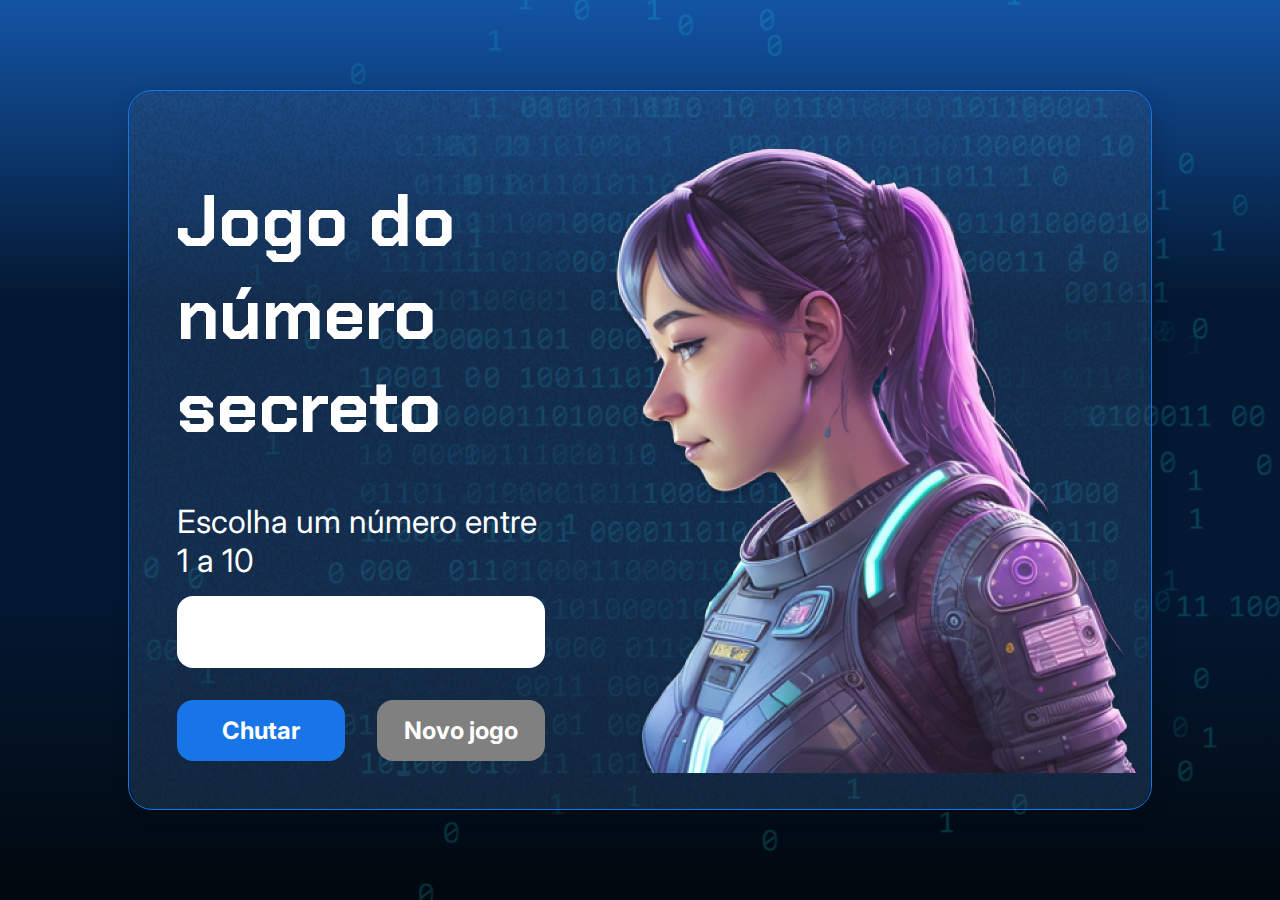
<file: 3386-git-github-projeto_inicial/index.html>
<!DOCTYPE html>
<html lang="pt-br">

<head>
    <meta charset="UTF-8">
    <meta name="viewport" content="width=device-width, initial-scale=1.0">
    <script src="https://code.responsivevoice.org/responsivevoice.js"></script>
    <link rel="preconnect" href="https://fonts.googleapis.com">
    <link rel="preconnect" href="https://fonts.gstatic.com" crossorigin>
    <link href="https://fonts.googleapis.com/css2?family=Chakra+Petch:wght@700&family=Inter:wght@400;700&display=swap"
        rel="stylesheet">
    <link rel="stylesheet" href="style.css">
    <title>JS Game</title>
</head>

<body>

    <div class="container">
        <div class="container__conteudo">
            <div class="container__informacoes">
                <div class="container__texto">
                    <h1>Adivinhe o <span class="container__texto-azul">numero secreto</span></h1>
                    <p class="texto__paragrafo">Escolha um número entre 1 a 10</p>
                </div>
                <input type="number" min="1" max="10" class="container__input">
                <div class="chute container__botoes">
                    <button onclick="verificarChute()" class="container__botao">Chutar</button>
                    <button onclick="reiniciarJogo()" id="reiniciar" class="container__botao" disabled>Novo jogo</button>
                </div>
            </div>
            <img src="./img/ia.png" alt="Uma pessoa olhando para a esquerda" class="container__imagem-pessoa" />
        </div>
    </div>




    <script src="app.js" defer></script>
</body>

</html>
</file>
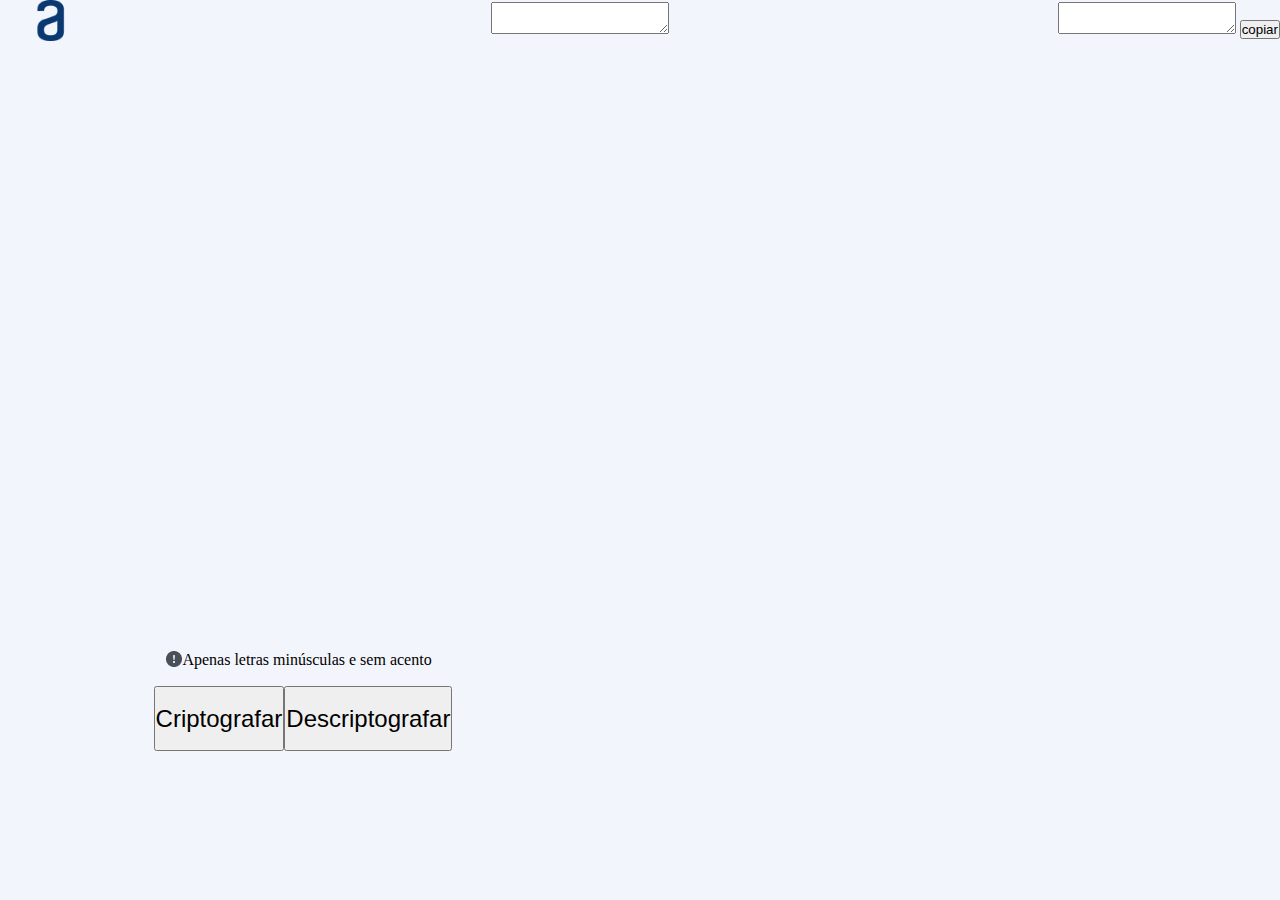
<file: decodificador-t6/index.html>
<!DOCTYPE html>
<html lang="pt-br">
  <head>
    <meta charset="UTF-8" />
    <meta name="viewport" content="width=device-width, initial-scale=1.0" />
    <title>Decodificador</title>
    <link rel="stylesheet" href="style.css" />
  </head>
  <body>
    <main class="main">
      <img src="imagens/logo.png" class="logo" />
      <section>
        <textarea class="text-input"></textarea>
        <div class="form-group">
          <img src="imagens/alerta.png" class="img-alerta" />
          <label for="" input-texto
            >Apenas letras minúsculas e sem acento</label
          >
        </div>
        <div class="botoes-div">
          <button class="btn-criptografar">Criptografar</button>
          <button class="btn-criptografar">Descriptografar</button>
        </div>
      </section>

      <section>
        <div id="div-aparece">
          <textarea class="div-mensagem"></textarea>
          <button class="btn-copiar">copiar</button>
        </div>
      </section>
    </main>
    <script src="script.js"></script>
  </body>
</html>
</file>
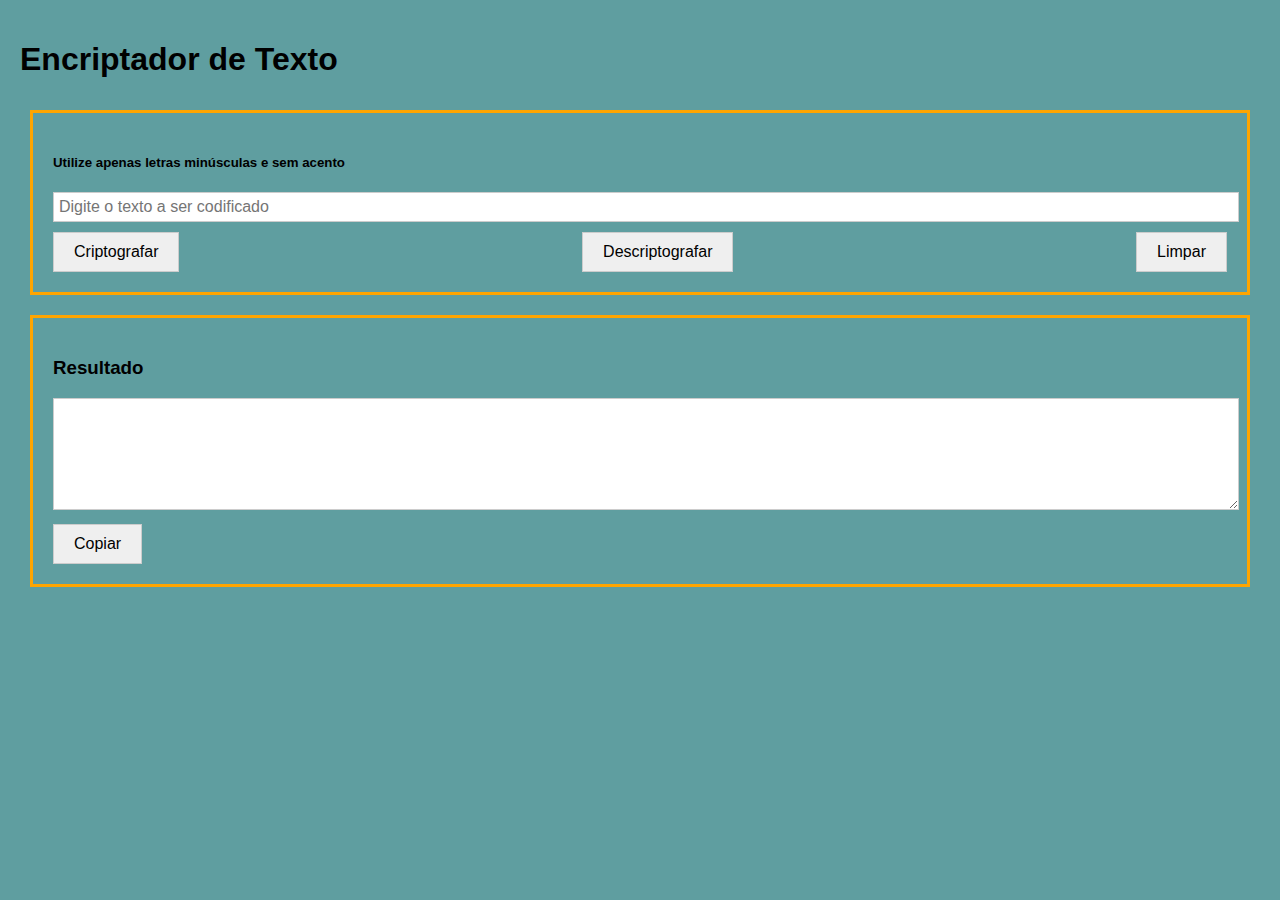
<file: estudo-index/index.html>
<!DOCTYPE html>
<html lang="pt-br">
  <head>
    <meta charset="UTF-8" />
    <meta name="viewport" content="width=device-width, initial-scale=1.0" />
    <title>Encriptador de Texto</title>
    <link rel="stylesheet" href="style.css" />
  </head>
  <body>
    <h1>Encriptador de Texto</h1>
    <div class="container">
      <div class="coluna coluna-1">
        <h5>Utilize apenas letras minúsculas e sem acento</h5>
        <input
          type="text"
          class="campo-texto"
          id="texto"
          placeholder="Digite o texto a ser codificado"
        />
        <div class="botoes">
          <button class="botao" id="codificar">Criptografar</button>
          <button class="botao" id="descodificar">Descriptografar</button>
          <button class="botao" id="limpar">Limpar</button>
        </div>
      </div>
      <div class="coluna">
        <h3>Resultado</h3>
        <textarea class="resultado" id="resultado" readonly></textarea>
        <button class="botao copiar" id="copiar">Copiar</button>
      </div>
    </div>
    <script src="./script.js"></script>
  </body>
</html>
</file>
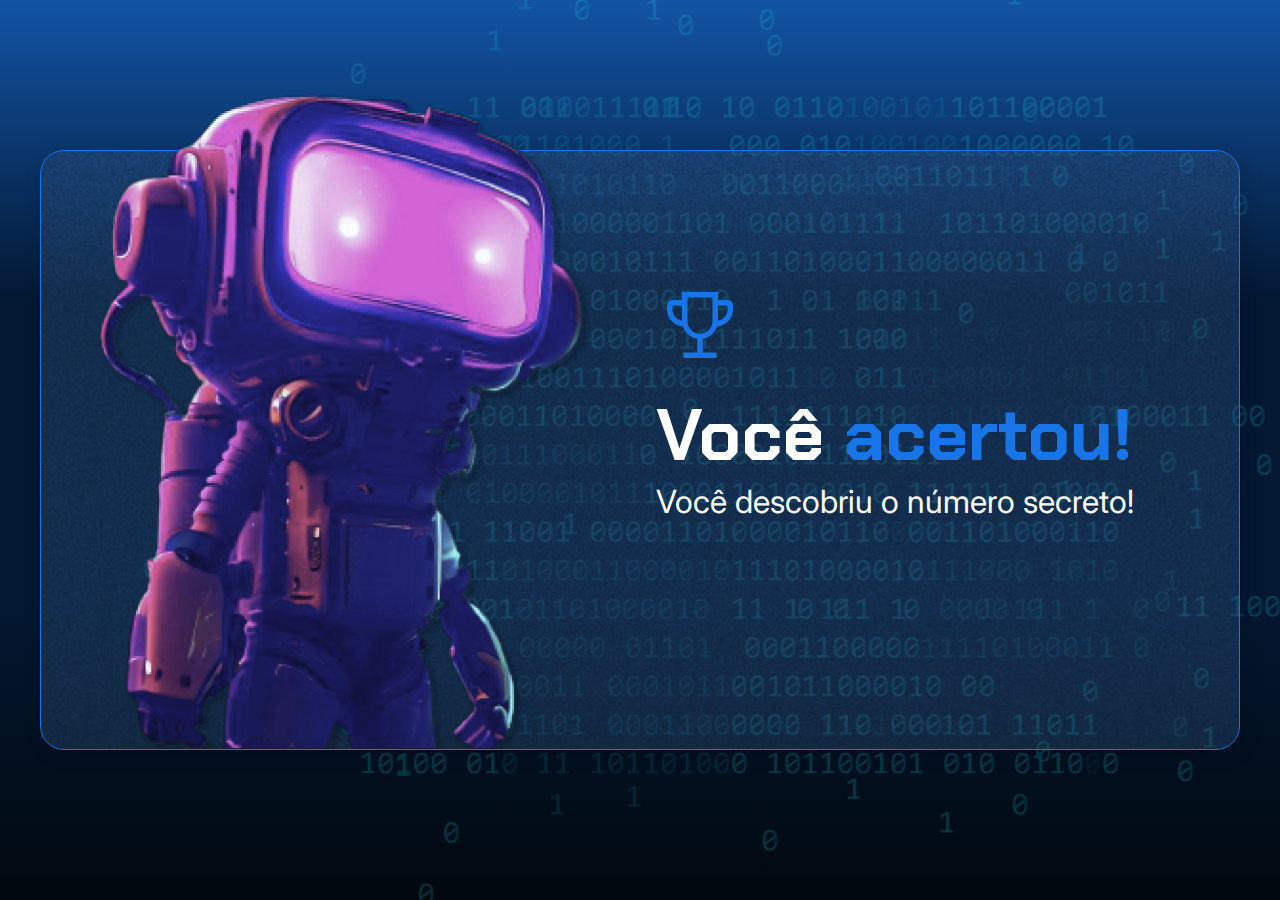
<file: logica-js-projeto_inicial/index.html>
<!DOCTYPE html>
<html lang="en">

<head>
    <meta charset="UTF-8">
    <meta name="viewport" content="width=device-width, initial-scale=1.0">
    <link rel="preconnect" href="https://fonts.googleapis.com">
    <link rel="preconnect" href="https://fonts.gstatic.com" crossorigin>
    <link href="https://fonts.googleapis.com/css2?family=Chakra+Petch:wght@700&family=Inter:wght@400;700&display=swap"
        rel="stylesheet">
    <link rel="stylesheet" href="style.css">
    <title>JS Game</title>
</head>

<body>
    <div class="container">
        <div class="container__conteudo">
            <img src="./img/robot.png" alt="robô mergulhador" class="container__imagem-robo" />
            <div class="container__informacoes">
                <img src="./img/trophy.png" alt="ícone de um troféu" />
                 <div class="container__texto">
                    <h1>Você <span class="container__texto-azul">acertou!</span></h1>
                    <h2>Você descobriu o número secreto!</h2>
                </div>
            </div>
        </div>
    </div>
    <script src="app.js" defer></script>
</body>

</html>
</file>
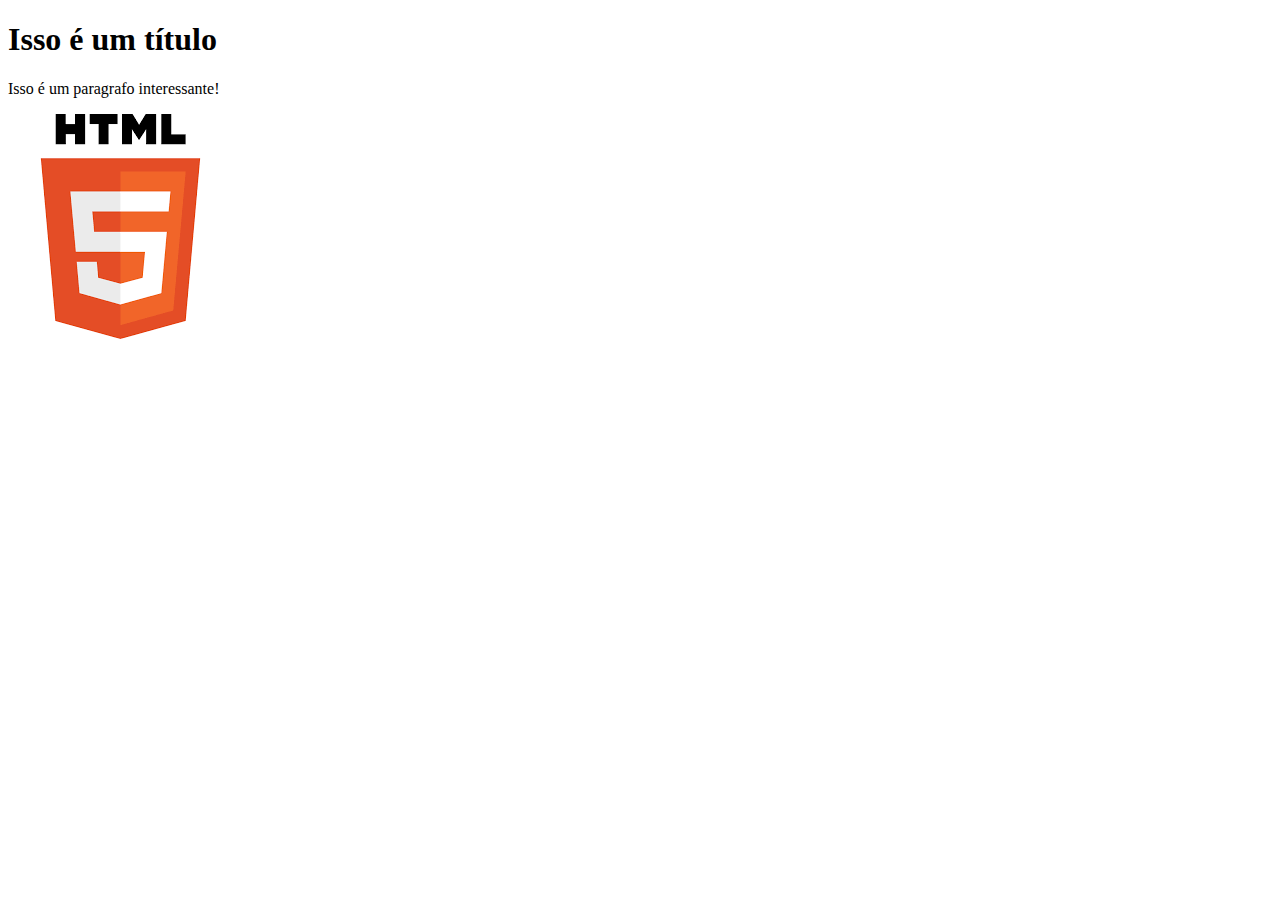
<file: cursoHtml/portifolio/index.html>
<!DOCTYPE html>
<html>
  <head>
    <title>Portifolio</title>
  </head>

  <body>
    <h1>Isso é um título</h1>
    <p>Isso é um paragrafo interessante!</p>
    <img src="html.png" alt="Logo do Html 5" />
  </body>
</html>
</file>
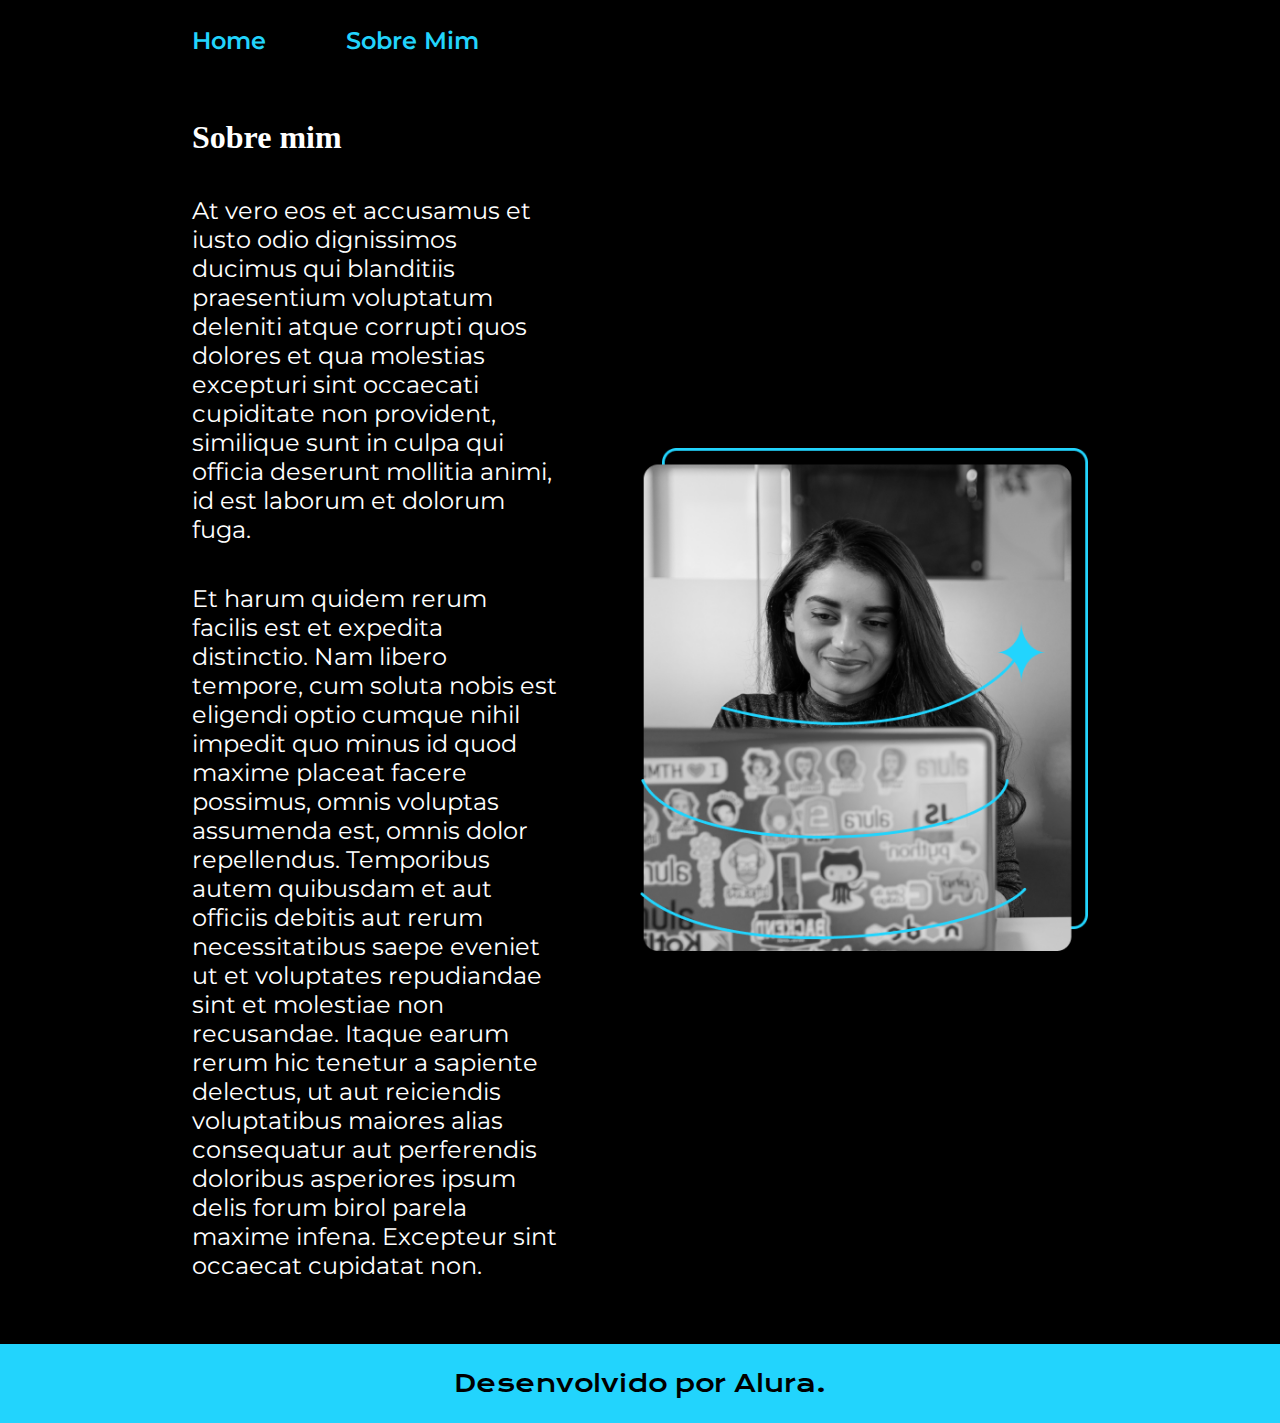
<file: cursoHtml/pratica01/about.html>
<!DOCTYPE html>
<html lang="pt-br">
  <head>
    <meta charset="UTF-8" />
    <meta name="viewport" content="width=device-width, initial-scale=1.0" />
    <title>Sobre mim</title>
    <link rel="stylesheet" href="./styles/style.css" />
  </head>
  <body>
    <header class="cabecalho">
      <nav class="cabecalho__menu">
        <a class="cabecalho__menu__link" href="index.html"> Home</a>
        <a class="cabecalho__menu__link" href="about.html"> Sobre Mim</a>
      </nav>
    </header>
    <main class="apresentacao">
      <section class="apresentacao__conteudo">
        <h1 class="apresentacao__conteudo_titulo">Sobre mim</h1>
        <p class="apresentacao__conteudo__texto">
          At vero eos et accusamus et iusto odio dignissimos ducimus qui
          blanditiis praesentium voluptatum deleniti atque corrupti quos dolores
          et qua molestias excepturi sint occaecati cupiditate non provident,
          similique sunt in culpa qui officia deserunt mollitia animi, id est
          laborum et dolorum fuga.
        </p>
        <p class="apresentacao__conteudo__texto">
          Et harum quidem rerum facilis est et expedita distinctio. Nam libero
          tempore, cum soluta nobis est eligendi optio cumque nihil impedit quo
          minus id quod maxime placeat facere possimus, omnis voluptas assumenda
          est, omnis dolor repellendus. Temporibus autem quibusdam et aut
          officiis debitis aut rerum necessitatibus saepe eveniet ut et
          voluptates repudiandae sint et molestiae non recusandae. Itaque earum
          rerum hic tenetur a sapiente delectus, ut aut reiciendis voluptatibus
          maiores alias consequatur aut perferendis doloribus asperiores ipsum
          delis forum birol parela maxime infena. Excepteur sint occaecat
          cupidatat non.
        </p>
      </section>
      <img
        class="apresentacao__imagem"
        src="assets/Imagem.png"
        alt="Desenvolvedora"
      />
    </main>
    <footer class="rodape">
      <p>Desenvolvido por Alura.</p>
    </footer>
  </body>
</html>
</file>
<file: 3386-git-github-projeto_inicial/style.css>
* {
    box-sizing: border-box;
    margin: 0;
    padding: 0;
    color: white;
}

body {
    background: linear-gradient(#1354A5 0%, #041832 33.33%, #041832 66.67%, #01080E 100%);
    height: 100vh;
    display: flex;
    align-items: center;
    justify-content: center;
}


body::before {
    background-image: url("img/code.png");
    background-repeat: no-repeat;
    background-position: right;
    content: "";
    display: block;
    position: absolute;
    width: 100%;
    height: 100%;
    opacity: 0.4;
}

.container {
    width: 80%;
    height: 80%;
    display: flex;
    align-items: center;
    justify-content: space-between;
    border-radius: 24px;
    border: 1px solid #1875E8;
    box-shadow: 4px 4px 20px 0px rgba(1, 8, 14, 0.15);
    background-image: url("img/Ruido.png");
    background-size: 100% 100%;
    position: relative;
}


.container__conteudo {
    display: flex;
    align-items: center;
    position: absolute;
    bottom: 0;
}

.container__informacoes {
    flex: 1;
    padding: 3rem;
}

.container__botao {
    border-radius: 16px;
    background: #1875E8;
    padding: 16px 24px;
    width: 100%;
    font-size: 24px;
    font-weight: 700;
    border: none;
    margin-top: 2rem;
}

.container__texto {
    margin: 16px 0 16px 0;
}

.container__texto-azul {
    color: #1875E8;
}

.container__input {
    width: 100%;
    height: 72px;
    border-radius: 16px;
    background-color: #FFF;
    border: none;
    color: #1875E8;
    padding: 2rem;
    font-size: 24px;
    font-weight: 700;
    font-family: 'Inter', sans-serif;
}

.container__botoes {
    display: flex;
    gap: 2em;
}

h1 {
    font-family: 'Chakra Petch', sans-serif;
    font-size: 72px;
    padding-bottom: 3rem;
}

p,
button {
    font-family: 'Inter', sans-serif;
}

.texto__paragrafo {
    font-size: 32px;
    font-weight: 400;
}

button:disabled {
    background-color: gray;
}

@media screen and (max-width: 1250px) {

    h1 {
        font-size: 50px;
    }

    .container__botao {
        font-size: 16px;
    }


    .texto__paragrafo {
        font-size: 24px;
    }

    .container__imagem-pessoa {
        display: none;
    }

    .container__conteudo {
        display: block;
        position: inherit;
    }

    .container__informacoes {
        padding: 1rem
    }
}
</file>
<file: decodificador-t6/style.css>
* {
  margin: 0;
  padding: 0;
}

.main {
  display: flex;
  align-items: center;
  justify-content: space-between;
}

.text-input {
  top: 8rem;
  left: 7.1rem;
  word-wrap: break-word;
}

.logo {
  left: 1rem;
  width: 8%;
}

body {
  height: 100vh;
  background-color: #F3F5FC;
  box-sizing: border-box;
}

.btn-criptografar, .btn-descriptografar {
  font-size: 24px;
  height: 65px;
}

.form-group {
  display: flex;
  flex-direction: row;
  align-items: flex-start;
  padding: 0px;

  position: absolute;
  width: auto;
  height: 18px;
  left: 13%;
  top: 651px;
}

.botoes-div {
  display: flex;
  flex-direction: row;
  align-items: center;
  padding: 0px;

  position: absolute;
  width: 680px;
  height: 67px;
  left: 12%;
  top: 685px;
}
</file>
<file: estudo-index/style.css>
/* 
* {
  box-sizing: border-box;
}
*/

body {
  background-color: cadetblue;
  font-family: sans-serif;
  margin: 0;
  padding: 20px;
  }

h1 {
  margin-left: auto;
}
.container {
  display: flex;
  flex-wrap: wrap;
}
.coluna {
  border: 3px solid orange;
  padding: 20px;
  width: 100%;
  margin: 10px;
}
.coluna-1 {
  display: flex;
  flex-direction: column;
}
.campo-texto {
  padding: 5px;
  margin-bottom: 10px;
  border: 1px solid #ccc;
  font-size: 16px;
  width: 100%;
}
.botoes {
  display: flex;
  justify-content: space-between;
}
.botao {
  padding: 10px 20px;
  border: 1px solid #ccc;
  font-size: 16px;
  cursor: pointer;
}
.botao:hover {
  background-color: #ddd;
}
.resultado {
  padding: 5px;
  border: 1px solid #ccc;
  font-size: 16px;
  width: 100%;
  height: 100px;
  overflow: scroll;
}
.copiar {
  margin-top: 10px;
}


@media (max-width: 440px) {
  .botoes {
    flex-direction: column;
    gap: 12px;
  }
}
</file>
<file: logica-js-projeto_inicial/style.css>
* {
    box-sizing: border-box;
    margin: 0;
    padding: 0;
    color: white;
}

body {
    background: linear-gradient(#1354A5 0%, #041832 33.33%, #041832 66.67%, #01080E 100%);
    height: 100vh;
    display: flex;
    align-items: center;
    justify-content: center;
}


body::before {
    background-image: url("img/code.png");
    background-repeat: no-repeat;
    background-position: right;
    content: "";
    display: block;
    position: absolute;
    width: 100%;
    height: 100%;
    opacity: 0.4;
}

.container {
    width: 1200px;
    height: 600px;
    display: flex;
    align-items: center;
    justify-content: space-between;
    border-radius: 24px;
    border: 1px solid #1875E8;
    box-shadow: 4px 4px 20px 0px rgba(1, 8, 14, 0.15);
    background-image: url("img/Ruido.png");
    background-size: 100% 100%;
    position: relative;
}

.container__conteudo {
    display: flex;
    align-items: center;
    position: absolute;
    bottom: 0;
}

.container__informacoes {
    flex: 1;
    padding: 20px;
}

.container__botao {
    border-radius: 16px;
    background: #1875E8;
    padding: 16px 24px;
    width: 100%;
    font-size: 24px;
    font-weight: 700;
    border: none;
    margin-top: 16px;
}

.container__texto {
    margin: 16px 0 16px 0;
}

.container__texto-azul {
    color: #1875E8;
}

h1 {
    font-family: 'Chakra Petch', sans-serif;
    font-size: 72px;
}

h2,
p,
button {
    font-family: 'Inter', sans-serif;
}

h2 {
    font-size: 32px;
    font-weight: 400;
}
</file>
<file: cursoHtml/pratica01/styles/style.css>
@import url('https://fonts.googleapis.com/css2?family=Krona+One&family=Montserrat:wght@400;600&display=swap');

:root {
  --cor-primaria: #000000;
  --cor-secundaria: #F6F6F6;
  --cor-terciaria: #22D4FD;
  --cor-hover: #272727;

  --fonte-primaria: 'Krona One', sans-serif;
  --font-secundaria: 'Montserrat', sans-serif;

}

*{
  margin: 0;
  padding: 0;
}

body {
  /* height: 100vh; */
  box-sizing: border-box;
  background-color: black;
  color: white;
}

.cabecalho {
  padding: 2% 0% 0% 15%;
}

.cabecalho__menu {
  display: flex;
  gap: 80px;
}

.cabecalho__menu__link {
  font-family: var(--font-secundaria);
    font-size: 24px;
    font-weight: 600;
    color: var(--cor-terciaria);
    text-decoration: none;
}

.apresentacao{
  margin:5% 15%;
  display: flex;
  align-items: center;
  justify-content: space-between;
  gap: 82px;
}

.apresentacao__conteudo{
  width: 50%;
  display: flex;
  flex-direction: column;
  gap: 40px;
}

.apresentacao__conteudo__titulo{
  font-size: 36px;
  font-family: var(--fonte-primaria);
}

.titulo-destaque {
  color: #22D4FD;
}

.apresentacao__conteudo__texto{
  font-size: 24px;
  font-family: var(--font-secundaria);
}

.apresentacao__links__subtitulo {
  font-family:var(--fonte-primaria);
    font-weight: 400;
    font-size: 24px;
}
.apresentacao__links {
  display: flex;
  flex-direction: column;
  justify-content: space-between;
  align-items: center;
  gap: 32px;
}

.apresentacao__links__botoes {
  /* background-color: #22D4FD; */
  display: flex;
  justify-content: center;
  gap: 16px;
    width: 50%;
    text-align: center;
    border: 2px solid var(--cor-terciaria);
    border-radius: 8px;
    font-size: 24px;
    font-weight: 600;
    padding: 21.5px 0;
    text-decoration: none;
    color: var(--cor-secundaria);
    font-family: var(--font-secundaria)
}

.apresentacao__links__botoes:hover {
  background-color: var(--cor-primaria);
  padding: 2%;
}

.apresentacao__imagem {
  width: 50%;
}
.rodape {
  padding: 24px;
    color: var(--cor-primaria);
    background-color: var(--cor-terciaria);
    text-align: center;
    font-family: var(--fonte-primaria);
    font-size: 24px;
    font-weight: 400;
}

@media (max-width: 1200px) {
  .cabecalho {
    padding: 10%;
}

.cabecalho__menu {
    justify-content: center;
}
  .apresentacao {
      flex-direction: column-reverse;
      padding: 5%;
  }

  .apresentacao__conteudo {
    width: auto;
}
}
</file>
